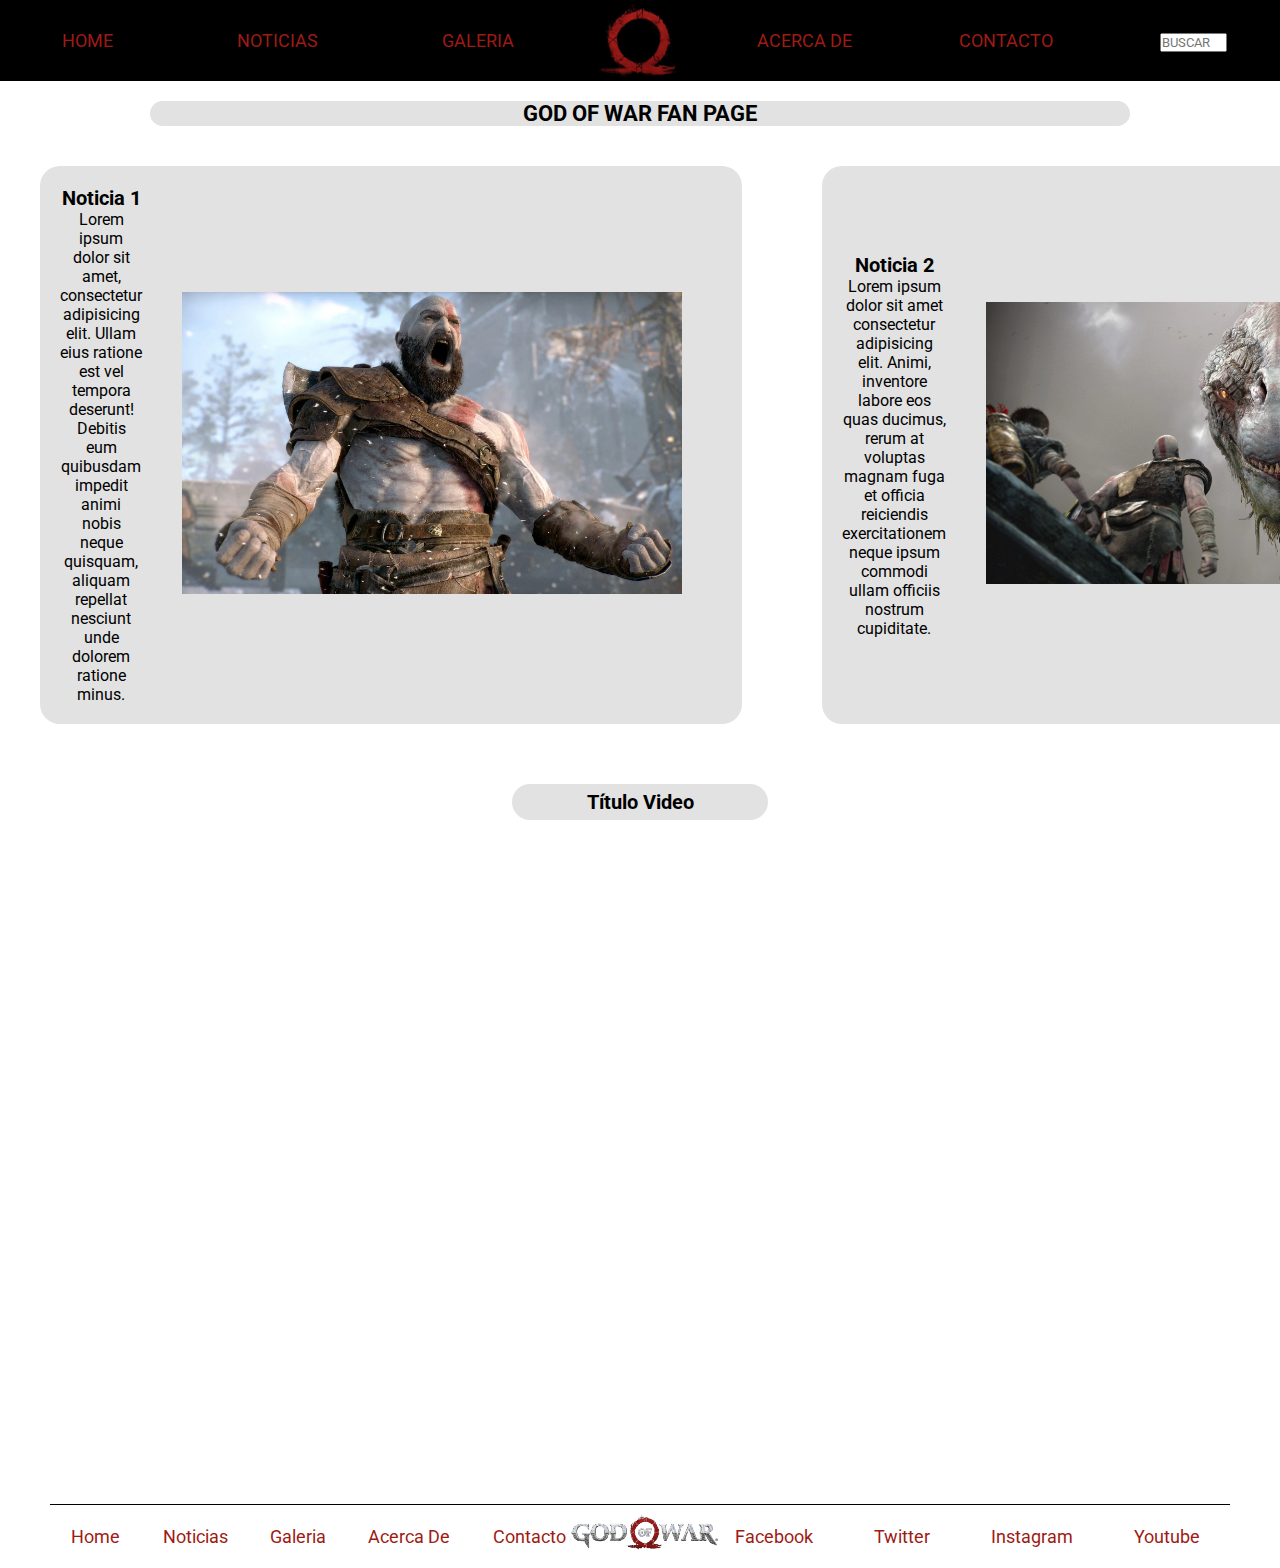
<file: index.html>
<!DOCTYPE html>
<html lang="en">

<head>
    <meta charset="UTF-8">
    <meta http-equiv="X-UA-Compatible" content="IE=edge">
    <meta name="viewport" content="width=device-width, initial-scale=1.0">
    <!--Favicon-->
    <link rel="shortcut icon" href="assets/img/favicon.png">
    <!--End Favicon-->
    <title>God of War | Fan Page</title>
    <!--Fonts-->
    <link rel="preconnect" href="https://fonts.googleapis.com">
    <link rel="preconnect" href="https://fonts.gstatic.com" crossorigin>
    <link href="https://fonts.googleapis.com/css2?family=Roboto:wght@100;400;700&display=swap" rel="stylesheet">
    <!--End Fonts-->
    <!--Style-->
    <link rel="stylesheet" href="css/style.css">
    <link href="https://unpkg.com/aos@2.3.1/dist/aos.css" rel="stylesheet">
    <!--End Style-->
</head>

<body>
    <!--Header-->
    <header>
        <!--NavBar-->
        <nav>
            <ul class="navheader__1">
                <li><a href="index.html">HOME</a></li>
                <li><a href="pages/noticias.html">NOTICIAS</a></li>
                <li><a href="pages/galeria.html">GALERIA</a></li>
            </ul>
            <!--Logo 1-->
            <ul class="logo">
                <a href="index.html"><img width="130" height="80" src="assets/img/logo1.jpg" alt="GoW Logo 1"></a>
            </ul>
            <!--End Logo 1-->
            <ul class="navheader__2">
                <li><a href="pages/acerca_de.html">ACERCA DE</a></li>
                <li><a href="pages/contacto.html">CONTACTO</a></li>
                <li><input type="search" style="width: 67px;" placeholder="BUSCAR"></li>
            </ul>
        </nav>
        <!--End NavBar-->
    </header>
    <!--End Header-->
    <!--Main-->
    <main>
        <!--Título-->
        <section class="portada">
            <div>
                <h1 class="titulo">GOD OF WAR FAN PAGE</h1>
            </div>
        </section>
        <!--End Título-->
        <section id="container" data-aos="fade-up">
            <!--Noticia 1-->
            <article class="contenido">
                <div>
                    <h2 class="noticia">Noticia 1</h2>
                    <p>Lorem ipsum dolor sit amet, consectetur adipisicing
                        elit. Ullam eius ratione est vel tempora
                        deserunt!
                        Debitis eum quibusdam impedit animi nobis neque quisquam, aliquam repellat nesciunt unde dolorem
                        ratione
                        minus.
                    </p>
                </div>
                <div>
                    <img class="foto" src="assets/img/noticia1.jpg" alt="Noticia 1">
                </div>
            </article>
            <!--End Noticia 1-->
            <!--Noticia 2-->
            <article class="contenido">
                <div>
                    <h2 class="noticia">Noticia 2</h2>
                    <p>Lorem ipsum dolor sit amet consectetur adipisicing elit. Animi, inventore labore eos quas
                        ducimus,
                        rerum
                        at voluptas magnam fuga et officia reiciendis exercitationem neque ipsum commodi ullam officiis
                        nostrum
                        cupiditate.
                    </p>
                </div>
                <div>
                    <img class="foto" src="assets/img/noticia2.jpg" alt="Noticia 2">
                </div>
            </article>
            <!--End Noticia 2-->
        </section>
        <section class="pie">
            <!--Video-->
            <div>
                <h2 class="noticia">Título Video</h2>
            </div>
        </section>
        <section class="video" data-aos="zoom-in">
            <div class="animate_animated animate__fadeInUp">
                <iframe class="size" src="https://www.youtube.com/embed/HqQMh_tij0c"
                    title="God of War – Announce Trailer | PC" frameborder="0"
                    allow="accelerometer; autoplay; clipboard-write; encrypted-media; gyroscope; picture-in-picture"
                    allowfullscreen></iframe>
            </div>
            <!--End Video-->
        </section>
    </main>
    <!--End Main-->
    <!--Footer-->
    <footer>
        <ul class="navfooter__1">
            <li class="image"><a href="index.html">Home</a></li>
            <li class="Image"><a href="pages/noticias.html">Noticias</a></li>
            <li class="Image"><a href="pages/galeria.html">Galeria</a></li>
            <li class="Image"><a href="pages/acerca_de.html">Acerca De</a></li>
            <li class="Image"><a href="pages/contacto.html">Contacto</a></li>
        </ul>
        <!--Logo 2-->
        <ul class="logo">
            <a href="index.html"><img src="assets/img/logo2.png" width="150" height="40" alt="GoW Logo 2"></a>
        </ul>
        <!--End Logo 2-->
        <ul class="navfooter__2">
            <li><a href="https://www.facebook.com/" target="_blank">Facebook</a></li>
            <li><a href="https://twitter.com/?lang=es" target="_blank">Twitter</a></li>
            <li><a href="https://www.instagram.com/" target="_blank">Instagram</a></li>
            <li><a href="https://www.youtube.com/" target="_blank">Youtube</a></li>
        </ul>
    </footer>
    <!--End Footer-->
    <script src="https://unpkg.com/aos@2.3.1/dist/aos.js"></script>
    <script>
        AOS.init();
    </script>

</body>

</html>
</file>
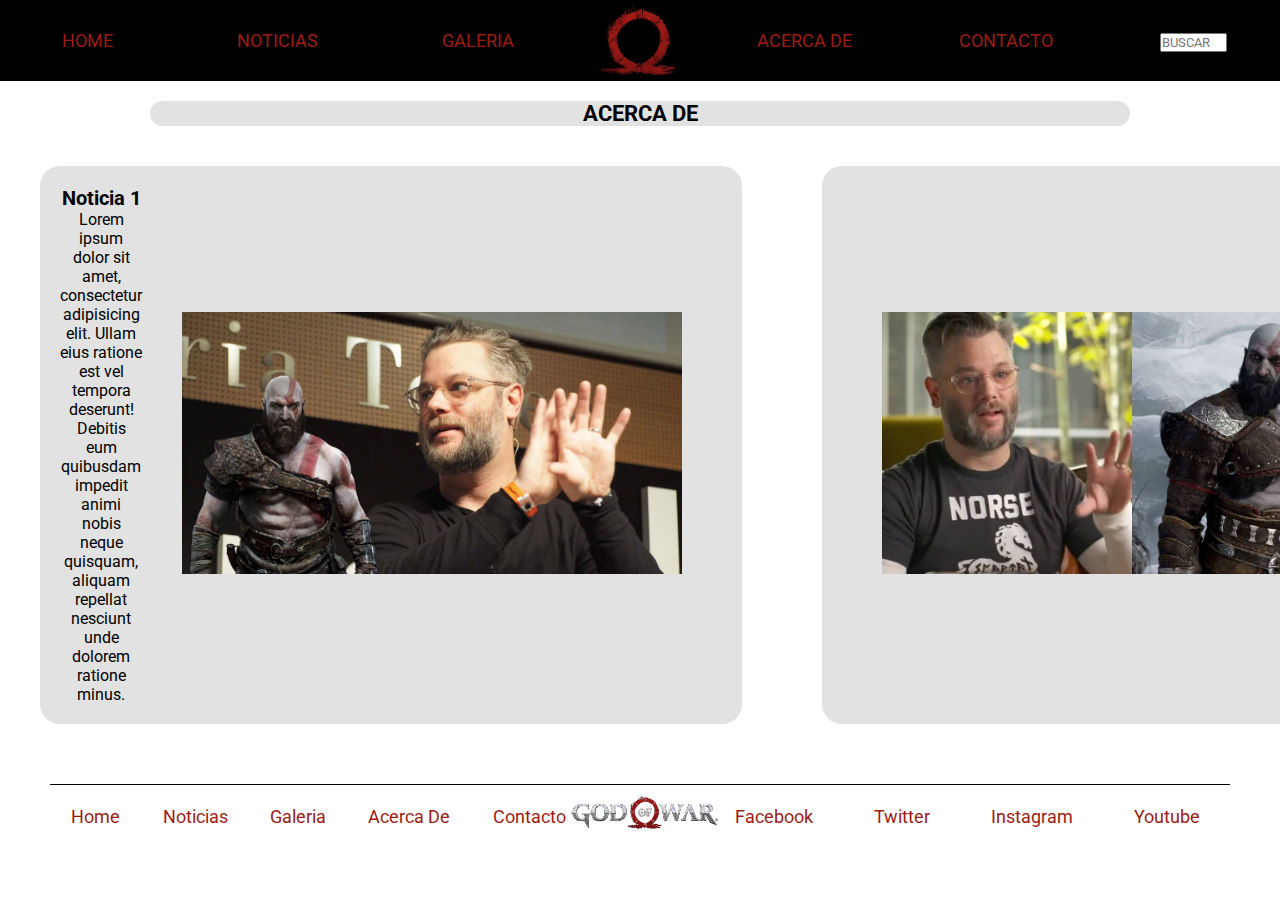
<file: pages/acerca_de.html>
<!DOCTYPE html>
<html lang="en">

<head>
    <meta charset="UTF-8">
    <meta http-equiv="X-UA-Compatible" content="IE=edge">
    <meta name="viewport" content="width=device-width, initial-scale=1.0">
    <!--Favicon-->
    <link rel="shortcut icon" href="../assets/img/favicon.png">
    <!--End Favicon-->
    <title>God of War | Fan Page</title>
    <!--Fonts-->
    <link rel="preconnect" href="https://fonts.googleapis.com">
    <link rel="preconnect" href="https://fonts.gstatic.com" crossorigin>
    <link href="https://fonts.googleapis.com/css2?family=Roboto:wght@100;400;700&display=swap" rel="stylesheet">
    <!--End Fonts-->
    <!--Style-->
    <link rel="stylesheet" href="../css/style.css">
    <link href="https://unpkg.com/aos@2.3.1/dist/aos.css" rel="stylesheet">
    <!--End Style-->
</head>

<body>
    <!--Header-->
    <header>
        <!--NavBar-->
        <nav>
            <ul class="navheader__1">
                <li><a href="../index.html">HOME</a></li>
                <li><a href="noticias.html">NOTICIAS</a></li>
                <li><a href="galeria.html">GALERIA</a></li>
            </ul>
            <!--Logo 1-->
            <ul class="logo">
                <a href="../index.html"><img width="130" height="80" src="../assets/img/logo1.jpg" alt="GoW Logo 1"></a>
            </ul>
            <!--End Logo 1-->
            <ul class="navheader__2">
                <li><a href="acerca_de.html">ACERCA DE</a></li>
                <li><a href="contacto.html">CONTACTO</a></li>
                <li><input type="search" style="width: 67px;" placeholder="BUSCAR"></li>
            </ul>
        </nav>
        <!--End NavBar-->
    </header>
    <!--End Header-->
    <!--Main-->
    <main>
        <!--Título-->
        <section class="portada">
            <div>
                <h1 class="titulo">ACERCA DE</h1>
            </div>
        </section>
        <section id="container">
            <!--Noticia 1-->
            <article class="contenido" data-aos="zoom-in-right">
                <div>
                    <h2 class="noticia">Noticia 1</h2>
                    <p>Lorem ipsum dolor sit amet, consectetur adipisicing elit. Ullam eius ratione est vel tempora
                        deserunt!
                        Debitis eum quibusdam impedit animi nobis neque quisquam, aliquam repellat nesciunt unde dolorem
                        ratione
                        minus.
                    </p>
                </div>
                <div>
                    <img class="foto" src="../assets/img/acerca_de_1.jpg" alt="Acerca De 1">
                </div>
            </article>
            <!--End Noticia 1-->
            <!--Noticia 2-->
            <article class="contenido-reverse" data-aos="zoom-in-left">
                <div>
                    <h2 class="noticia">Noticia 2</h2>
                    <p>Lorem ipsum dolor sit amet, consectetur adipisicing elit. Ullam eius ratione est vel tempora
                        deserunt!
                        Debitis eum quibusdam impedit animi nobis neque quisquam, aliquam repellat nesciunt unde dolorem
                        ratione
                        minus.
                    </p>
                </div>
                <div>
                    <img class="foto" src="../assets/img/acerca_de_2.jpg" alt="Acerca De 2">
                </div>
            </article>
            <!--End Noticia 2-->
        </section>
    </main>
    <!--End Main-->
    <!--Footer-->
    <footer>
        <ul class="navfooter__1">
            <li><a href="../index.html">Home</a></li>
            <li><a href="noticias.html">Noticias</a></li>
            <li><a href="galeria.html">Galeria</a></li>
            <li><a href="acerca_de.html">Acerca De</a></li>
            <li><a href="contacto.html">Contacto</a></li>
        </ul>
        <!--Logo 2-->
        <ul class="logo">
            <a href="../index.html"><img src="../assets/img/logo2.png" width="150" height="40" alt="GoW Logo 2"></a>
        </ul>
        <!--End Logo 2-->
        <ul class="navfooter__2">
            <li><a href="https://www.facebook.com/" target="_blank">Facebook</a></li>
            <li><a href="https://twitter.com/?lang=es" target="_blank">Twitter</a></li>
            <li><a href="https://www.instagram.com/" target="_blank">Instagram</a></li>
            <li><a href="https://www.youtube.com/" target="_blank">Youtube</a></li>
        </ul>
    </footer>
    <!--End Footer-->
    <script src="https://unpkg.com/aos@2.3.1/dist/aos.js"></script>
    <script>
        AOS.init();
    </script>

</body>

</html>
</file>
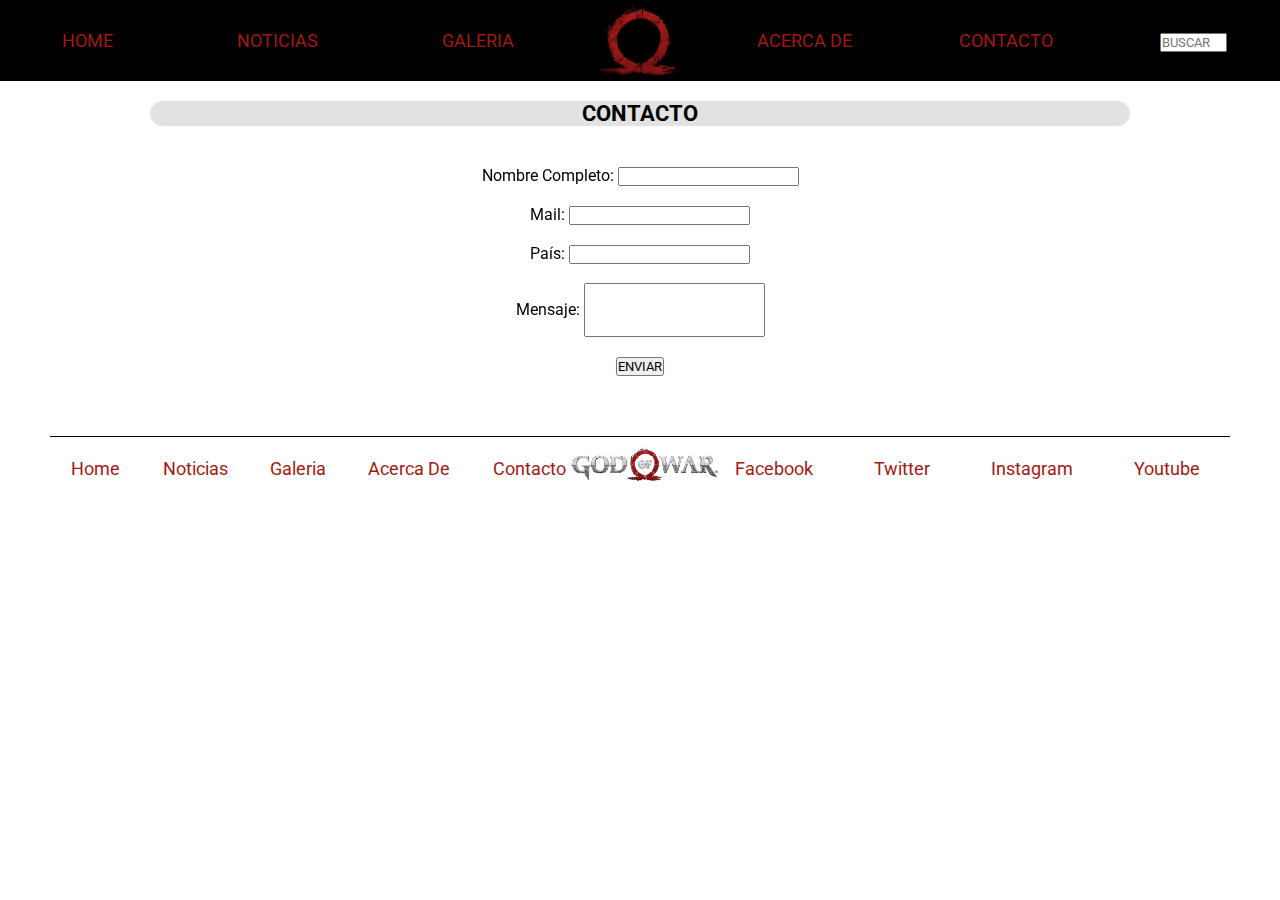
<file: pages/contacto.html>
<!DOCTYPE html>
<html lang="en">

<head>
    <meta charset="UTF-8">
    <meta http-equiv="X-UA-Compatible" content="IE=edge">
    <meta name="viewport" content="width=device-width, initial-scale=1.0">
    <!--Favicon-->
    <link rel="shortcut icon" href="../assets/img/favicon.png">
    <!--End Favicon-->
    <title>God of War | Fan Page</title>
    <!--Fonts-->
    <link rel="preconnect" href="https://fonts.googleapis.com">
    <link rel="preconnect" href="https://fonts.gstatic.com" crossorigin>
    <link href="https://fonts.googleapis.com/css2?family=Roboto:wght@100;400;700&display=swap" rel="stylesheet">
    <!--End Fonts-->
    <!--Style-->
    <link rel="stylesheet" href="../css/style.css">
    <link href="https://unpkg.com/aos@2.3.1/dist/aos.css" rel="stylesheet">
    <!--End Style-->
</head>

<body>
    <!--Header-->
    <header>
        <!--NavBar-->
        <nav>
            <ul class="navheader__1">
                <li><a href="../index.html">HOME</a></li>
                <li><a href="noticias.html">NOTICIAS</a></li>
                <li><a href="galeria.html">GALERIA</a></li>
            </ul>
            <!--Logo 1-->
            <ul class="logo">
                <a href="../index.html"><img width="130" height="80" src="../assets/img/logo1.jpg" alt="GoW Logo 1"></a>
            </ul>
            <!--End Logo 1-->
            <ul class="navheader__2">
                <li><a href="acerca_de.html">ACERCA DE</a></li>
                <li><a href="contacto.html">CONTACTO</a></li>
                <li><input type="search" style="width: 67px;" placeholder="BUSCAR"></li>
            </ul>
        </nav>
        <!--End NavBar-->
    </header>
    <!--End Header-->
    <!--Main-->
    <main>
        <!--Form-->
        <section class="portada">
            <div>
                <h1 class="titulo">CONTACTO</h1>
            </div>
        </section>
        <section>
            <form action="" data-aos="fade-up">
                <p>
                    <label for="name">Nombre Completo:</label>
                    <input type="text" name="name" />
                </p>
                <br>
                <p>
                    <label for="mail">Mail:</label>
                    <input type="text" name="mail" />
                </p>
                <br>
                <p>
                    <label for="country">País:</label>
                    <input type="text" name="country" />
                </p>
                <br>
                <p>
                    <label for="text">Mensaje:</label>
                    <input type="text" style="height: 50px;" name="text" />
                </p>
                <br>
                <button type="submit">
                    ENVIAR
                </button>
            </form>
        </section>
        <!--End Form-->
    </main>
    <!--End Main-->
    <!--Footer-->
    <footer>
        <ul class="navfooter__1">
            <li><a href="../index.html">Home</a></li>
            <li><a href="noticias.html">Noticias</a></li>
            <li><a href="galeria.html">Galeria</a></li>
            <li><a href="acerca_de.html">Acerca De</a></li>
            <li><a href="contacto.html">Contacto</a></li>
        </ul>
        <!--Logo 2-->
        <ul class="logo">
            <a href="../index.html"><img src="../assets/img/logo2.png" width="150" height="40" alt="GoW Logo 2"></a>
        </ul>
        <!--End Logo 2-->
        <ul class="navfooter__2">
            <li><a href="https://www.facebook.com/" target="_blank">Facebook</a></li>
            <li><a href="https://twitter.com/?lang=es" target="_blank">Twitter</a></li>
            <li><a href="https://www.instagram.com/" target="_blank">Instagram</a></li>
            <li><a href="https://www.youtube.com/" target="_blank">Youtube</a></li>
        </ul>
    </footer>
    <!--End Footer-->
    <script src="https://unpkg.com/aos@2.3.1/dist/aos.js"></script>
    <script>
        AOS.init();
    </script>

</body>

</html>
</file>
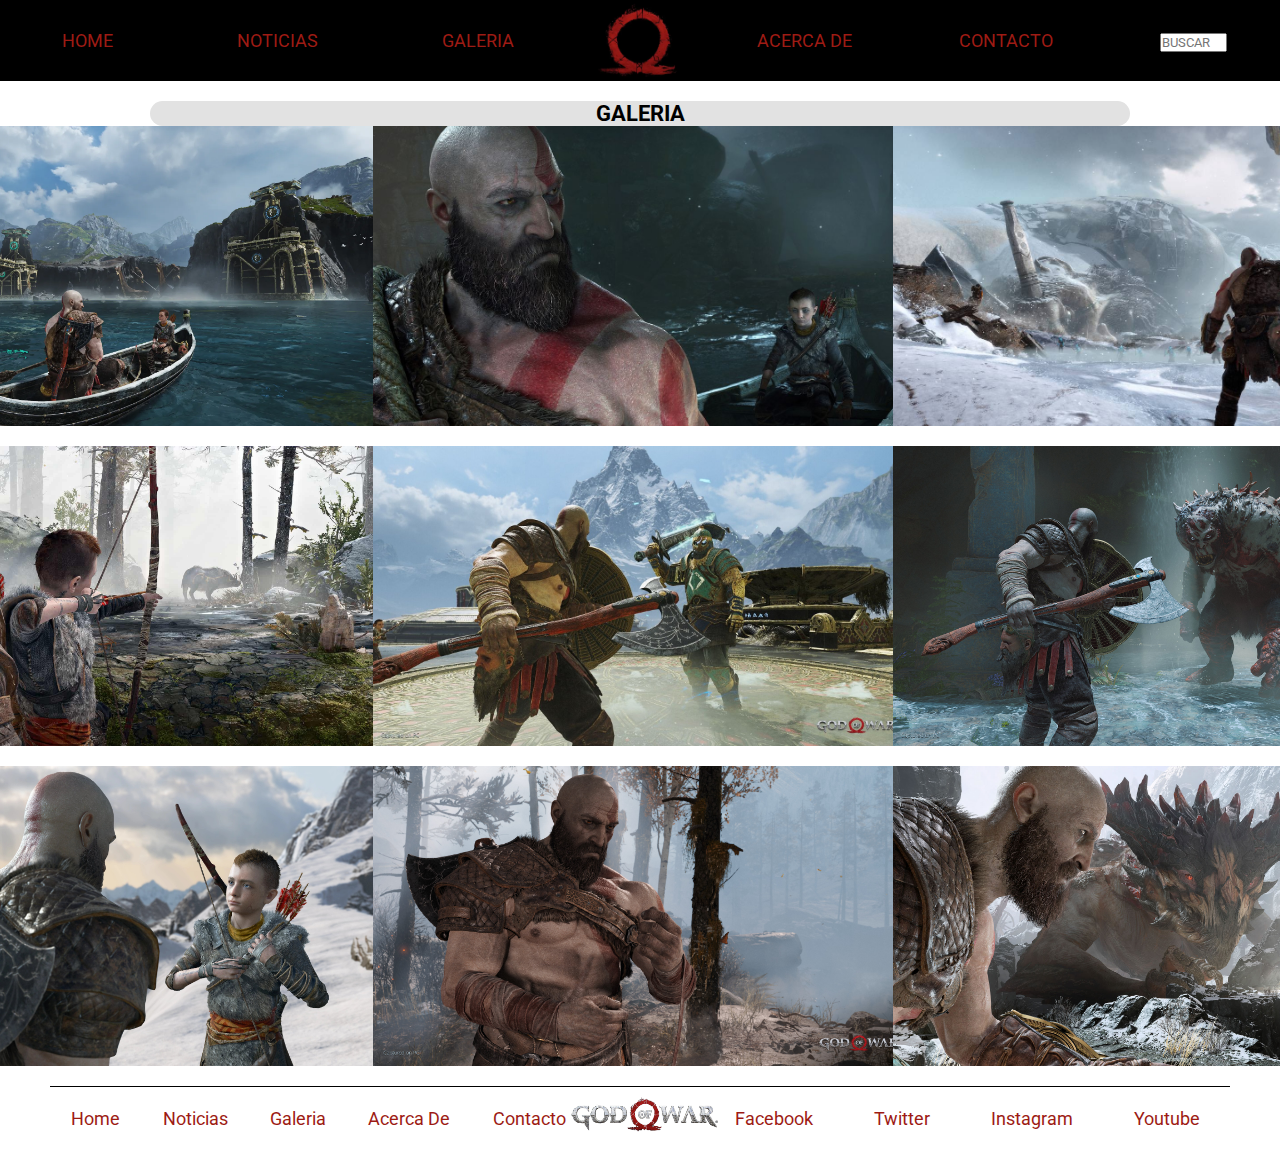
<file: pages/galeria.html>
<!DOCTYPE html>
<html lang="en">

<head>
    <meta charset="UTF-8">
    <meta http-equiv="X-UA-Compatible" content="IE=edge">
    <meta name="viewport" content="width=device-width, initial-scale=1.0">
    <!--Favicon-->
    <link rel="shortcut icon" href="../assets/img/favicon.png">
    <!--End Favicon-->
    <title>God of War | Fan Page</title>
    <!--Fonts-->
    <link rel="preconnect" href="https://fonts.googleapis.com">
    <link rel="preconnect" href="https://fonts.gstatic.com" crossorigin>
    <link href="https://fonts.googleapis.com/css2?family=Roboto:wght@100;400;700&display=swap" rel="stylesheet">
    <!--End Fonts-->
    <!--Style-->
    <link rel="stylesheet" href="../css/style.css">
    <link href="https://unpkg.com/aos@2.3.1/dist/aos.css" rel="stylesheet">
    <!--End Style-->
</head>

<body>
    <!--Header-->
    <header>
        <!--NavBar-->
        <nav>
            <ul class="navheader__1">
                <li><a href="../index.html">HOME</a></li>
                <li><a href="noticias.html">NOTICIAS</a></li>
                <li><a href="galeria.html">GALERIA</a></li>
            </ul>
            <!--Logo 1-->
            <ul class="logo">
                <a href="../index.html"><img width="130" height="80" src="../assets/img/logo1.jpg" alt="GoW Logo 1"></a>
            </ul>
            <!--End Logo 1-->
            <ul class="navheader__2">
                <li><a href="acerca_de.html">ACERCA DE</a></li>
                <li><a href="contacto.html">CONTACTO</a></li>
                <li><input type="search" style="width: 67px;" placeholder="BUSCAR"></li>
            </ul>
        </nav>
        <!--End NavBar-->
    </header>
    <!--End Header-->
    <!--Main-->
    <main>
        <!--Título-->
        <section class="portada">
            <div>
                <h1 class="titulo">GALERIA</h1>
            </div>
        </section>
        <!--End Título-->
        <!--Galeria-->
        <section class="grid-conteiner" data-aos="zoom-in">
            <div class="grid-item"><img class="foto__2" src="../assets/img/image1.jpg" alt="Image 1"></div>
            <div class="grid-item"><img class="foto__2" src="../assets/img/image2.jpg" alt="Image 2"></div>
            <div class="grid-item"><img class="foto__2" src="../assets/img/image3.jpg" alt="Image 3"></div>
            <div class="grid-item"><img class="foto__2" src="../assets/img/image4.jpg" alt="Image 4"></div>
            <div class="grid-item"><img class="foto__2" src="../assets/img/image5.jpg" alt="Image 5"></div>
            <div class="grid-item"><img class="foto__2" src="../assets/img/image6.jpg" alt="Image 6"></div>
            <div class="grid-item"><img class="foto__2" src="../assets/img/image7.jpg" alt="Image 7"></div>
            <div class="grid-item"><img class="foto__2" src="../assets/img/image8.jpg" alt="Image 8"></div>
            <div class="grid-item"><img class="foto__2" src="../assets/img/image9.jpg" alt="Image 9"></div>
            </sectiond>
            <!--End Galeria-->
    </main>
    <!--End Main-->
    <!--Footer-->
    <footer>
        <ul class="navfooter__1">
            <li><a href="../index.html">Home</a></li>
            <li><a href="noticias.html">Noticias</a></li>
            <li><a href="galeria.html">Galeria</a></li>
            <li><a href="acerca_de.html">Acerca De</a></li>
            <li><a href="contacto.html">Contacto</a></li>
        </ul>
        <!--Logo 2-->
        <ul class="logo">
            <a href="../index.html"><img src="../assets/img/logo2.png" width="150" height="40" alt="GoW Logo 2"></a>
        </ul>
        <!--End Logo 2-->
        <ul class="navfooter__2">
            <li><a href="https://www.facebook.com/" target="_blank">Facebook</a></li>
            <li><a href="https://twitter.com/?lang=es" target="_blank">Twitter</a></li>
            <li><a href="https://www.instagram.com/" target="_blank">Instagram</a></li>
            <li><a href="https://www.youtube.com/" target="_blank">Youtube</a></li>
        </ul>
    </footer>
    <!--End Footer-->
    <script src="https://unpkg.com/aos@2.3.1/dist/aos.js"></script>
    <script>
        AOS.init();
    </script>

</body>

</html>
</file>
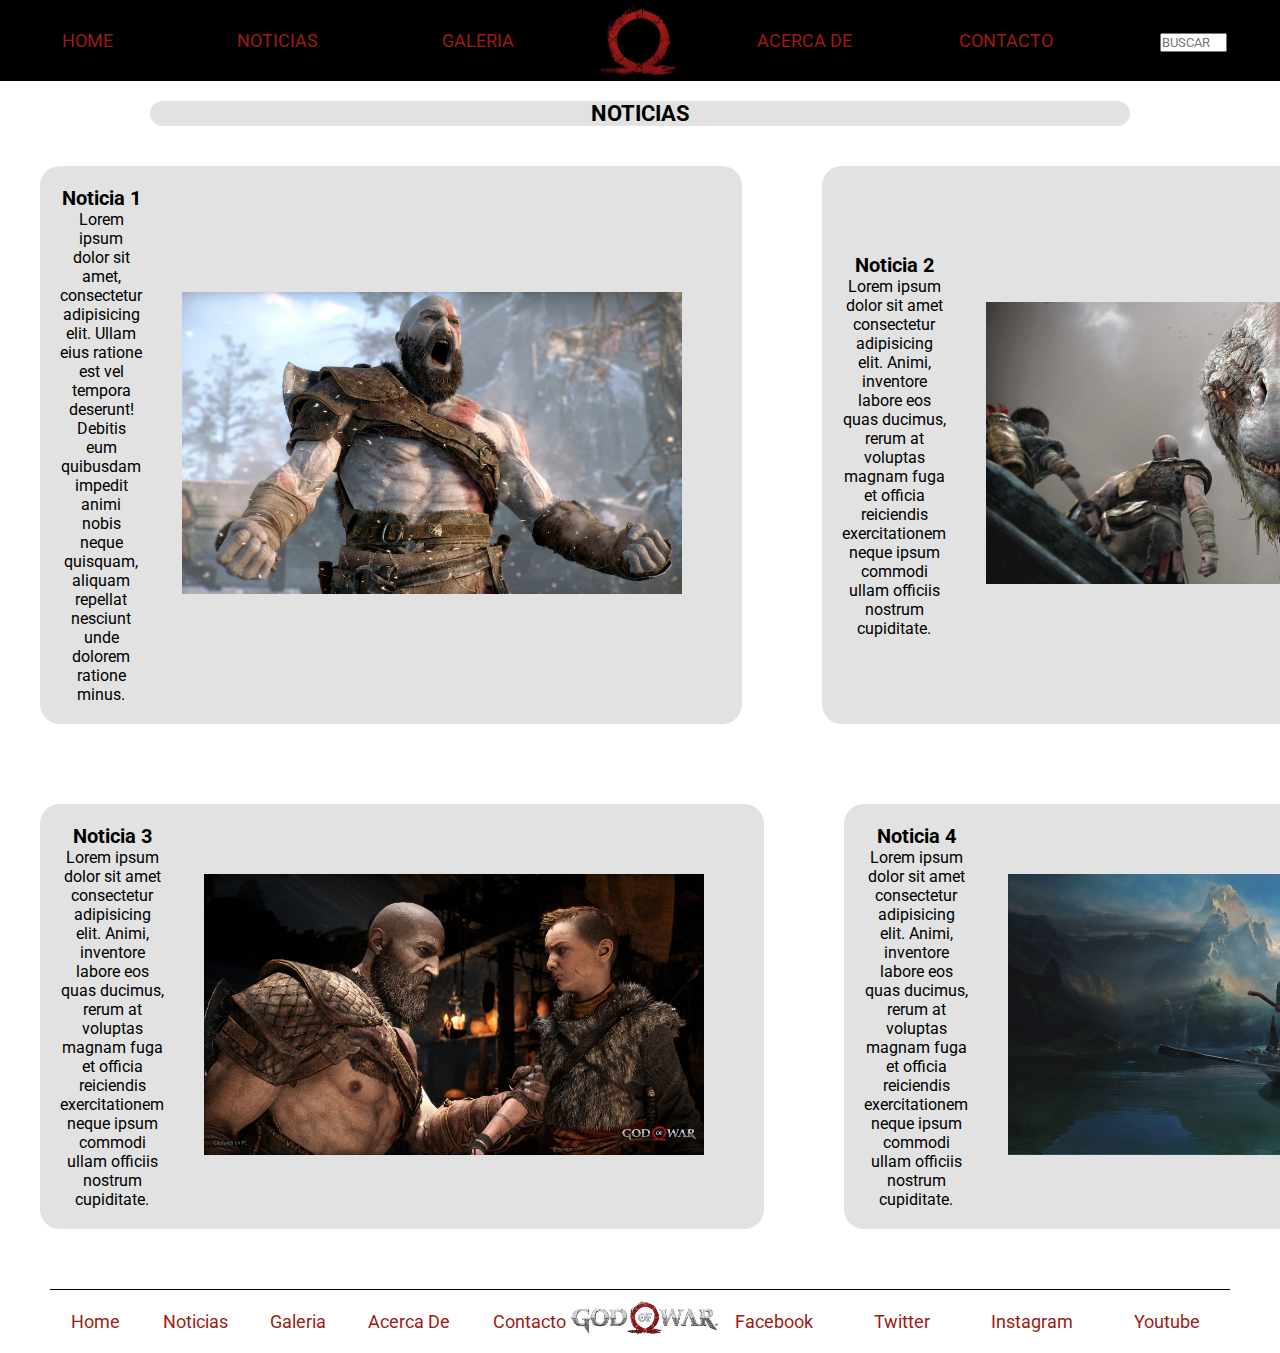
<file: pages/noticias.html>
<!DOCTYPE html>
<html lang="en">

<head>
    <meta charset="UTF-8">
    <meta http-equiv="X-UA-Compatible" content="IE=edge">
    <meta name="viewport" content="width=device-width, initial-scale=1.0">
    <!--Favicon-->
    <link rel="shortcut icon" href="../assets/img/favicon.png">
    <!--End Favicon-->
    <title>God of War | Fan Page</title>
    <!--Fonts-->
    <link rel="preconnect" href="https://fonts.googleapis.com">
    <link rel="preconnect" href="https://fonts.gstatic.com" crossorigin>
    <link href="https://fonts.googleapis.com/css2?family=Roboto:wght@100;400;700&display=swap" rel="stylesheet">
    <!--End Fonts-->
    <!--Style-->
    <link rel="stylesheet" href="../css/style.css">
    <link href="https://unpkg.com/aos@2.3.1/dist/aos.css" rel="stylesheet">
    <!--End Style-->
</head>

<body>
    <!--Header-->
    <header>
        <!--NavBar-->
        <nav>
            <ul class="navheader__1">
                <li><a href="../index.html">HOME</a></li>
                <li><a href="noticias.html">NOTICIAS</a></li>
                <li><a href="galeria.html">GALERIA</a></li>
            </ul>
            <!--Logo 1-->
            <ul class="logo">
                <a href="../index.html"><img width="130" height="80" src="../assets/img/logo1.jpg" alt="GoW Logo 1"></a>
            </ul>
            <!--End Logo 1-->
            <ul class="navheader__2">
                <li><a href="acerca_de.html">ACERCA DE</a></li>
                <li><a href="contacto.html">CONTACTO</a></li>
                <li><input type="search" style="width: 67px;" placeholder="BUSCAR"></li>
            </ul>
        </nav>
        <!--End NavBar-->
    </header>
    <!--End Header-->
    <!--Main-->
    <main>
        <!--Título-->
        <section class="portada">
            <div>
                <h1 class="titulo">NOTICIAS</h1>
            </div>
        </section>
        <!--End Título-->
        <section id="container">
            <!--Noticia 1-->
            <article class="contenido" data-aos="zoom-in-right">
                <div>
                    <h2 class="noticia">Noticia 1</h2>
                    <p>Lorem ipsum dolor sit amet, consectetur adipisicing elit. Ullam eius ratione est vel tempora
                        deserunt!
                        Debitis eum quibusdam impedit animi nobis neque quisquam, aliquam repellat nesciunt unde dolorem
                        ratione
                        minus.
                    </p>
                </div>
                <div>
                    <img class="foto" src="../assets/img/noticia1.jpg" alt="Noticia 1">
                </div>
            </article>
            <!--End Noticia 1-->
            <!--Noticia 2-->
            <article class="contenido" data-aos="zoom-in-left">
                <div>
                    <h2 class="noticia">Noticia 2</h2>
                    <p>Lorem ipsum dolor sit amet consectetur adipisicing elit. Animi, inventore labore eos quas
                        ducimus,
                        rerum
                        at voluptas magnam fuga et officia reiciendis exercitationem neque ipsum commodi ullam officiis
                        nostrum
                        cupiditate.
                    </p>
                </div>
                <div>
                    <img class="foto" src="../assets/img/noticia2.jpg" alt="Noticia 2">
                </div>
            </article>
            <!--End Noticia 2-->
        </section>
        <section id="container">
            <!--Noticia 3-->
            <article class="contenido" data-aos="zoom-in-right">
                <div>
                    <h2 class="noticia">Noticia 3</h2>
                    <p>Lorem ipsum dolor sit amet consectetur adipisicing elit. Animi, inventore labore eos quas
                        ducimus,
                        rerum
                        at voluptas magnam fuga et officia reiciendis exercitationem neque ipsum commodi ullam
                        officiis
                        nostrum
                        cupiditate.
                    </p>
                </div>
                <div>
                    <img class="foto" src="../assets/img/noticia3.jpg" alt="Noticia 3">
                </div>
            </article>
            <!--End Noticia 3-->
            <!--Noticia 4-->
            <article class="contenido" data-aos="zoom-in-left">
                <div>
                    <h2 class="noticia">Noticia 4</h2>
                    <p>Lorem ipsum dolor sit amet consectetur adipisicing elit. Animi, inventore labore eos quas
                        ducimus,
                        rerum
                        at voluptas magnam fuga et officia reiciendis exercitationem neque ipsum commodi ullam
                        officiis
                        nostrum
                        cupiditate.
                    </p>
                </div>
                <div>
                    <img class="foto" src="../assets/img/noticia4.jpg" alt="Noticia 4">
                </div>
            </article>
            <!--End Noticia 4-->
        </section>
    </main>
    <!--End Main-->
    <!--Footer-->
    <footer>
        <ul class="navfooter__1">
            <li><a href="../index.html">Home</a></li>
            <li><a href="noticias.html">Noticias</a></li>
            <li><a href="galeria.html">Galeria</a></li>
            <li><a href="acerca_de.html">Acerca De</a></li>
            <li><a href="contacto.html">Contacto</a></li>
        </ul>
        <!--Logo 2-->
        <ul class="logo">
            <a href="../index.html"><img src="../assets/img/logo2.png" width="150" height="40" alt="GoW Logo 2"></a>
        </ul>
        <!--End Logo 2-->
        <ul class="navfooter__2">
            <li><a href="https://www.facebook.com/" target="_blank">Facebook</a></li>
            <li><a href="https://twitter.com/?lang=es" target="_blank">Twitter</a></li>
            <li><a href="https://www.instagram.com/" target="_blank">Instagram</a></li>
            <li><a href="https://www.youtube.com/" target="_blank">Youtube</a></li>
        </ul>
    </footer>
    <!--End Footer-->
    <script src="https://unpkg.com/aos@2.3.1/dist/aos.js"></script>
    <script>
        AOS.init();
    </script>

</body>

</html>
</file>
<file: css/style.css>
* {
    margin: 0;
    padding: 0;
    list-style: none;
    font-family: 'Roboto', sans-serif;
    overflow-x: unset;
}

a {
    text-decoration: none;
    color: #9D1B14;
}

article {
    background-color: #E2E2E2;

}

/*Mobile*/
@media screen and (min-width: 300px) and (max-width:767px) {
    nav {
        background-color: black;
        width: 100%;
        height: 9vh;
        display: flex;
        flex-direction: row;
        font-size: 14px;
        justify-content: center;
        align-items: center;
    }

    .navheader__1 {
        width: 45%;
        display: flex;
        flex-direction: column;
        justify-content: space-around;
        align-items: center;
    }

    .navheader__2 {
        width: calc(100% - 55%);
        display: flex;
        flex-direction: column;
        justify-content: space-around;
        align-items: center;
    }

    .portada {
        background-color: #E2E2E2;
        background-position: center;
        display: flex;
        justify-content: center;
        align-items: center;
        font-size: 12px;
        border-radius: 20px;
        margin-top: 20px;
        margin-left: 25px;
        margin-right: 25px;
    }

    #container {
        width: 100%;
        display: flex;
        flex-direction: column;
        margin-top: 20px;

    }

    .contenido {
        display: flex;
        flex-direction: column;
        text-align: center;
        align-items: center;
        margin: 40px;
        padding: 20px;
        border-radius: 20px;
        font-size: 14px;
    }

    .contenido-reverse {
        display: flex;
        flex-direction: column-reverse;
        text-align: center;
        align-items: center;
        margin: 40px;
        padding: 20px;
        border-radius: 20px;
    }

    .grid-conteiner {
        width: 100%;
        display: grid;
        grid-template-columns: 300px;
        grid-template-rows: 200px;
        gap: 20px;
        justify-content: center;
    }

    .grid-item {
        transition: 0.1s;
        transition-duration: 0.1s;
        transition-timing-function: ease;
        transition-delay: 0s;
        transition-property: all;
    }

    .grid-item:hover {
        transform: scale(1.2);
    }

    form {
        text-align: center;
        padding: 40px;
    }

    .noticia {
        font-size: 18px;
        text-align: center;
    }

    .foto {
        width: 250px;
        height: 150px;
        margin: 40px;
    }

    .foto__2 {
        width: 300px;
        height: 200px;
        object-fit: cover;
    }


    .video {
        text-align: center;
        padding: 20px
    }

    .size {
        width: 350px;
        height: 250px;
    }

    .pie {
        background-color: #E2E2E2;
        background-position: center;
        background-size: cover;
        display: flex;
        justify-content: center;
        align-items: center;
        margin-left: 60px;
        margin-right: 60px;
        margin-top: 20px;
        margin-bottom: 20px;
        border-radius: 20px;

    }

    footer {
        margin-left: 50px;
        margin-right: 50px;
        font-size: 14px;
        height: 7vh;
        margin-top: 20px;
        border-top: solid black;
        border-width: thin;
        display: flex;
        align-items: center;
        flex-direction: row;
    }

    .navfooter__1 {
        width: 46%;
        display: flex;
        flex-direction: column;
        text-align: center;
        margin-top: 20px;
    }

    .navfooter__2 {
        width: calc(100% - 55%);
        display: flex;
        flex-direction: column;
        text-align: center;
        margin-top: 20px;
    }

}


/*Desktop*/
@media screen and (min-width: 768px) {

    nav {
        background-color: black;
        width: 100%;
        height: 9vh;
        display: flex;
        flex-direction: row;
        font-size: 18px;
    }

    .navheader__1 {
        width: 45%;
        display: flex;
        flex-direction: row;
        justify-content: space-around;
        align-items: center;
    }

    .navheader__2 {
        width: calc(100% - 55%);
        display: flex;
        flex-direction: row;
        justify-content: space-around;
        align-items: center;
    }

    .logo {
        margin: auto;
        width: 10%;
        position: relative;
        display: flex;
        justify-content: center;
        align-items: center;
    }

    .portada {
        background-color: #E2E2E2;
        background-position: center;
        display: flex;
        justify-content: center;
        align-items: center;
        border-radius: 20px;
        margin-top: 20px;
        margin-left: 150px;
        margin-right: 150px;
    }

    .titulo {
        font-size: 22px;
    }

    #container {
        width: 100%;
        display: flex;
        flex: row;
        height: fit-content
    }

    .contenido {
        display: flex;
        flex-direction: row;
        text-align: center;
        align-items: center;
        margin: 40px;
        padding: 20px;
        border-radius: 20px;
    }

    .contenido-reverse {
        display: flex;
        flex-direction: row-reverse;
        text-align: center;
        align-items: center;
        margin: 40px;
        padding: 20px;
        border-radius: 20px;
    }

    .foto {
        width: 500px;
        height: fit-content;
        object-fit: cover;
        margin: 40px;
    }

    .foto__2 {
        width: 500px;
        height: 300px;
        object-fit: cover;
    }

    .noticia {
        font-size: 20px;
        text-align: center;
    }


    .grid-conteiner {
        width: 100%;
        display: grid;
        grid-template-columns: 500px 500px 500px;
        grid-template-rows: 300px 300px 300px;
        gap: 20px;
        justify-content: center;
    }

    .grid-item {
        transition: 0.1s;
        transition-duration: 0.1s;
        transition-timing-function: ease;
        transition-delay: 0s;
        transition-property: all;
    }

    .grid-item:hover {
        transform: scale(1.2);
    }

    form {
        text-align: center;
        padding: 40px;
    }

    .pie {
        background-color: #E2E2E2;
        background-position: center;
        background-size: cover;
        display: flex;
        justify-content: center;
        align-items: center;
        height: 4vh;
        margin-left: 40%;
        margin-right: 40%;
        margin-top: 20px;
        margin-bottom: 20px;
        border-radius: 20px;

    }

    .video {
        text-align: center;
        padding: 20px;
    }

    .size {
        width: 1000px;
        height: 600px;
    }

    footer {
        margin-left: 50px;
        margin-right: 50px;
        font-size: 18px;
        height: 7vh;
        margin-top: 20px;
        border-top: solid black;
        border-width: thin;
        display: flex;
        flex-direction: row;
    }

    .navfooter__1 {
        width: 46%;
        display: flex;
        flex-direction: row;
        justify-content: space-around;
        align-items: center;
    }

    .navfooter__2 {
        width: calc(100% - 55%);
        display: flex;
        flex-direction: row;
        justify-content: space-around;
        align-items: center;
    }

}
</file>
